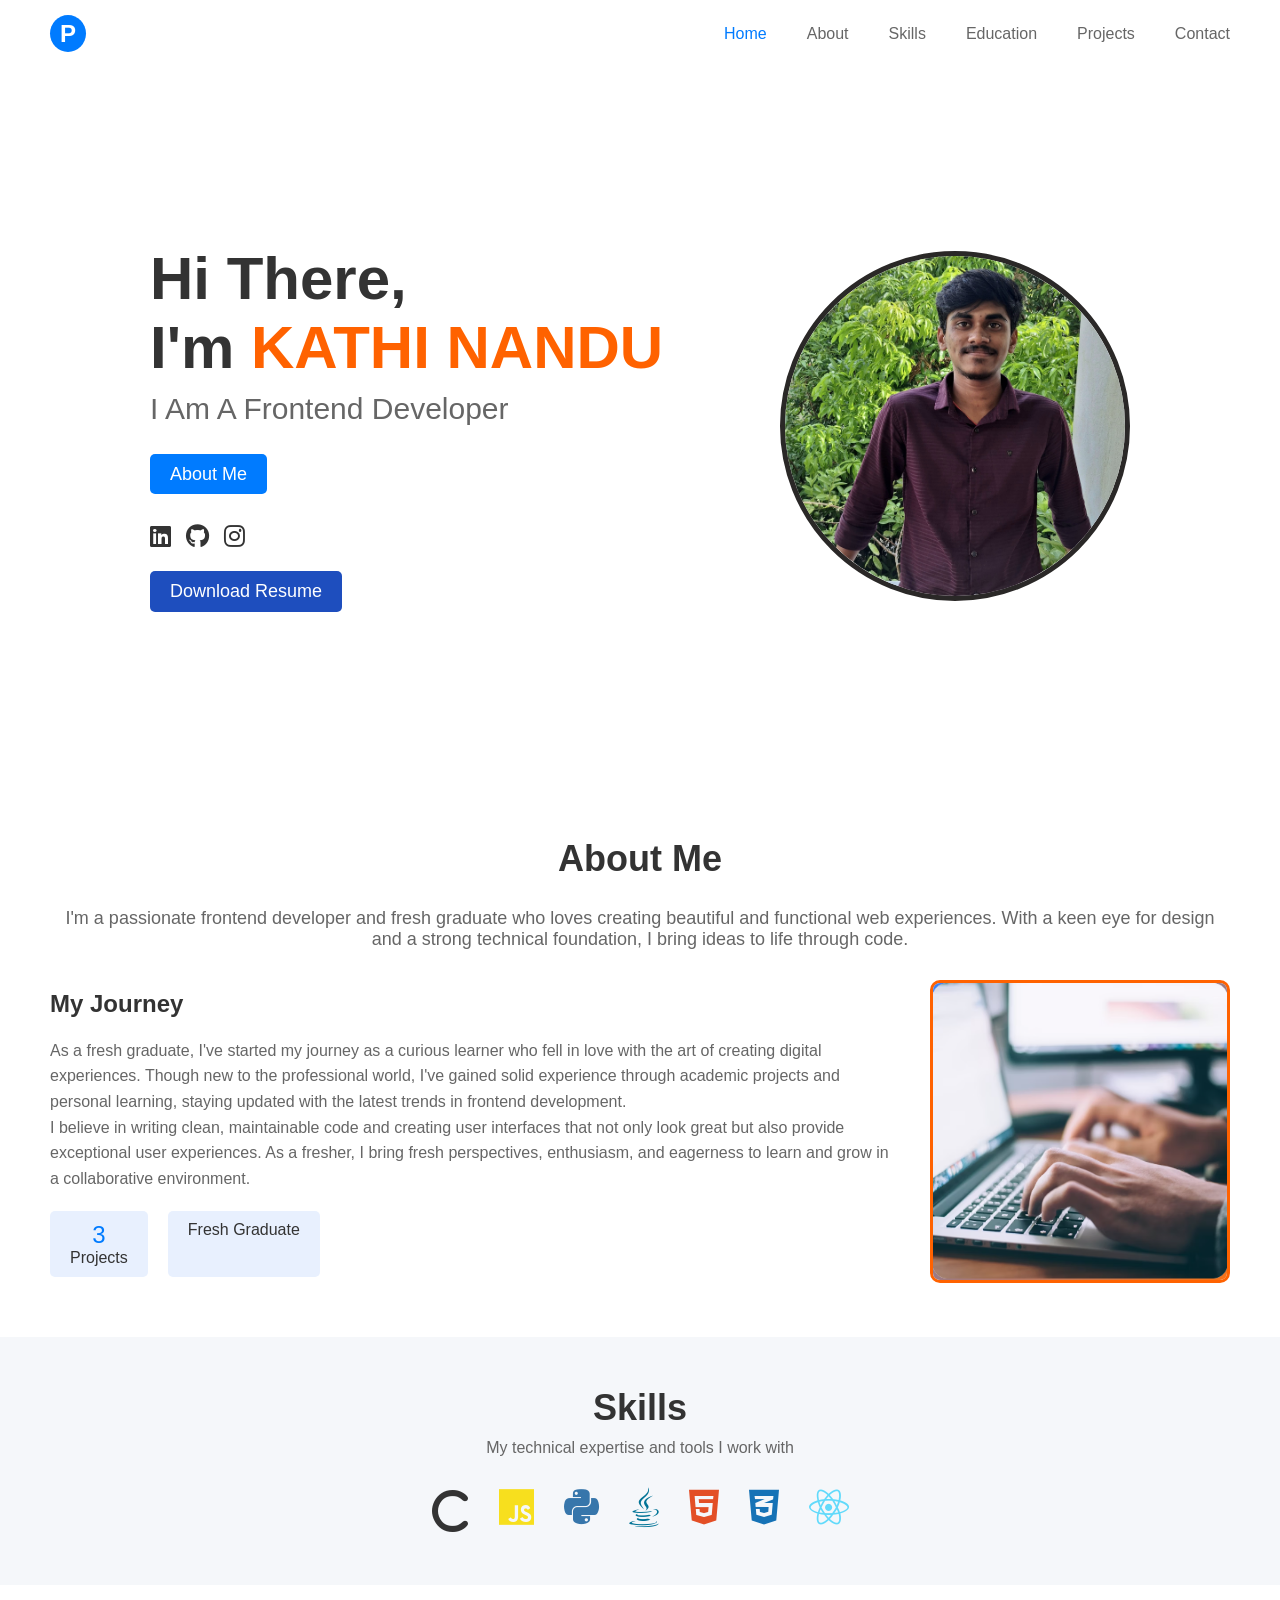
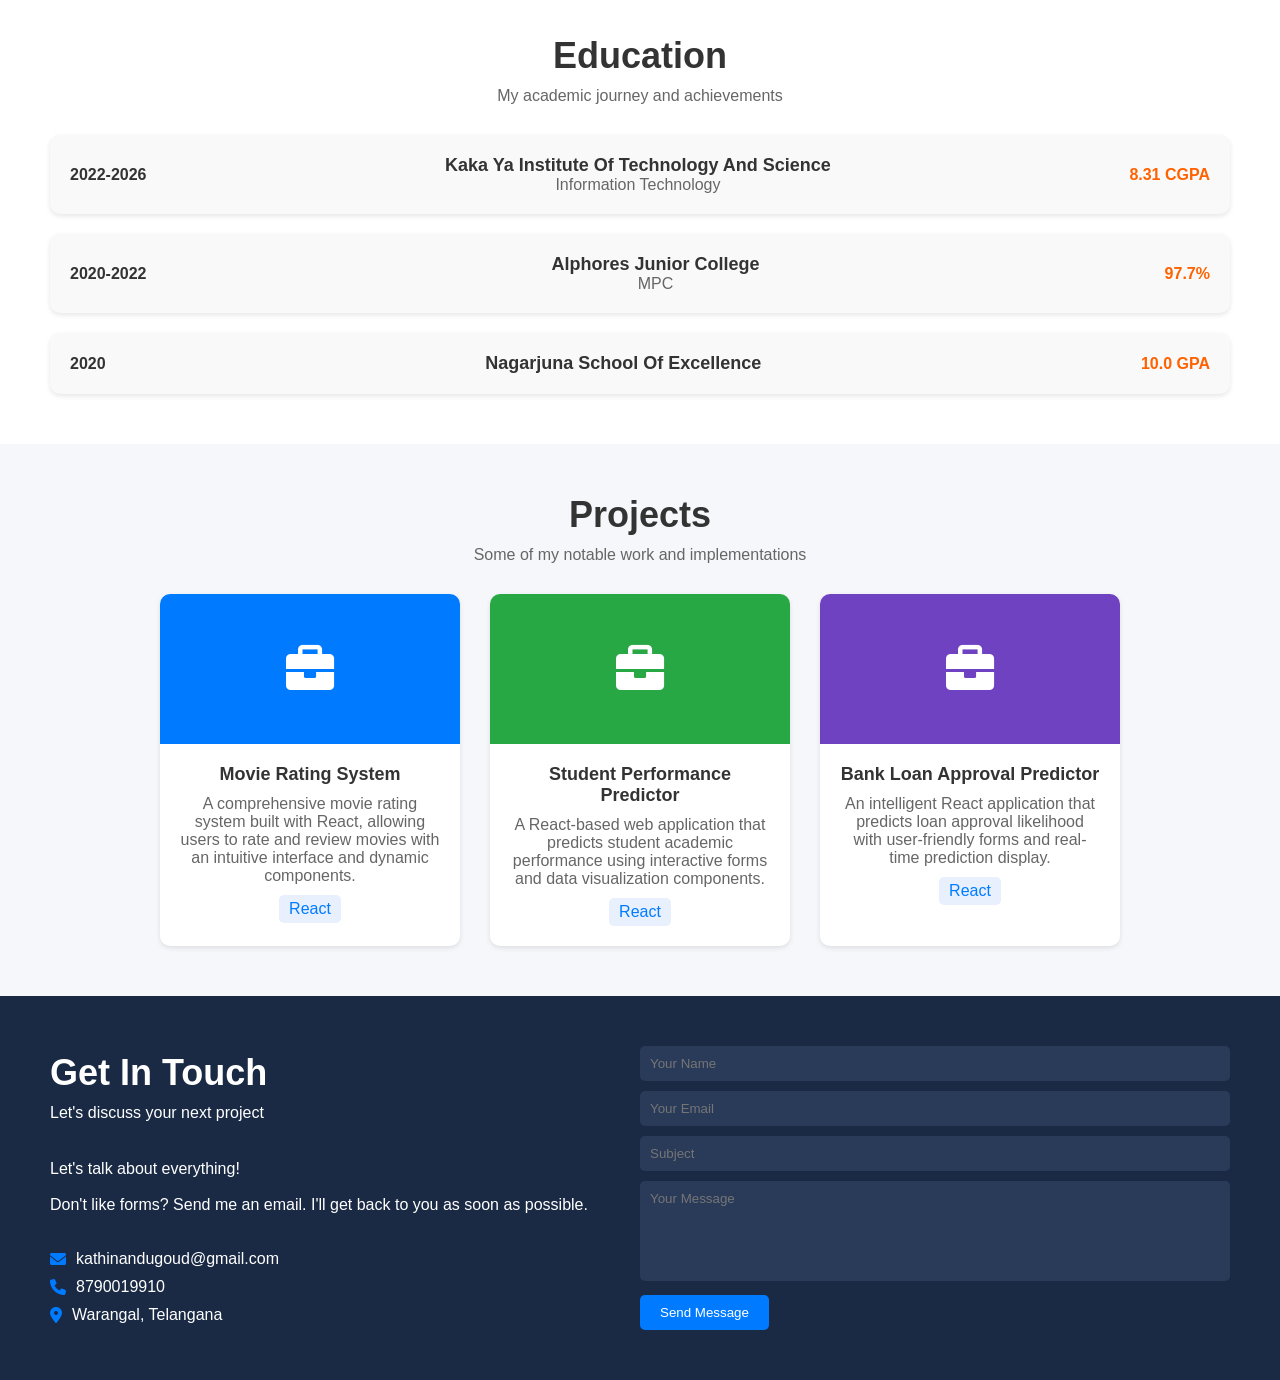
<file: index.html>
<!DOCTYPE html>
<html lang="en">
<head>
    <meta charset="UTF-8">
    <meta name="viewport" content="width=device-width, initial-scale=1.0">
    <title>Portfolio</title>
    <link rel="stylesheet" href="https://cdnjs.cloudflare.com/ajax/libs/font-awesome/6.0.0-beta3/css/all.min.css">
    <script src="Jav.js"></script>
     <link rel="stylesheet" href="styles.css">
</head>
<body>
    <!-- Navbar -->
    <nav class="navbar">
        <div class="logo"></div>
        <ul>
            <li><a href="#home" class="active">Home</a></li>
            <li><a href="#about">About</a></li>
            <li><a href="#skills">Skills</a></li>
            <li><a href="#education">Education</a></li>
            <li><a href="#projects">Projects</a></li>
            <li><a href="#contact">Contact</a></li>
        </ul>
    </nav>

   
    <section id="home" class="hero">
        <div class="text">
            <h1>Hi There, <br> I'm <span>KATHI NANDU</span></h1>
            <p>I Am A Frontend Developer</p>
            <br>
            
            <a href="#about" class="btn">About Me</a>
            <br>
            <br>
            <div class="social-icons">
                <a href="https://www.linkedin.com/feed/" target="_blank"><i class="fab fa-linkedin"></i></a>
                <a href="https://github.com/" target="_blank"><i class="fab fa-github"></i></a>
                <a href="https://www.instagram.com/" target="_blank"><i class="fab fa-instagram"></i></a>
            </div>
            <a href="https://drive.google.com/file/d/1x8yhtJcV9KcIjGxbTSZ_shq86m7dURhR/view?usp=sharing" class="resume-btn" target="_blank">Download Resume</a>
        </div>
        <div class="image">
            <img src="Images\Nandu.jpg" alt="Profile">
        </div>
    </section>

    <section id="about" class="about">
        <h2>About Me</h2>
        <br>
        <p class="subtitle" style="font-size: large;">I'm a passionate frontend developer and fresh graduate who loves creating beautiful and functional web experiences. With a keen eye for design and a strong technical foundation, I bring ideas to life through code.</p>
        <div class="content">
            <div class="text">
                <h3>My Journey</h3>
                <p style="font-size: medium;">As a fresh graduate, I've started my journey as a curious learner who fell in love with the art of creating digital experiences. Though new to the professional world, I've gained solid experience through academic projects and personal learning, staying updated with the latest trends in frontend development.</p>
                <p style="font-size: medium;">I believe in writing clean, maintainable code and creating user interfaces that not only look great but also provide exceptional user experiences. As a fresher, I bring fresh perspectives, enthusiasm, and eagerness to learn and grow in a collaborative environment.</p>
                <div class="stats">
                    <div>
                        <span>3</span>
                        Projects
                    </div>
                    <div>
                        
                        Fresh Graduate  
                    </div>
                </div>
            </div>
            <div class="image">
                <img src="Images\Lap.png" alt="Working">
            </div>
        </div>
    </section>

    <!-- Skills Section -->
    <section id="skills" class="skills">
        <h2>Skills</h2>
        <p class="subtitle">My technical expertise and tools I work with</p>
        <div class="icons">
            <i class="fab fa-c" title="C"></i>
           <i class="fab fa-js" style="color: #f7df1e; font-size: 40px;"></i>
            <i class="fab fa-python" style="color: #3776AB; font-size: 40px;"></i>
            <i class="fab fa-java" style="color: #007396; font-size: 40px;"></i>
            <i class="fab fa-html5" style="color: #e34f26; font-size: 40px;"></i>
            <i class="fab fa-css3-alt" style="color: #1572b6; font-size: 40px;"></i>
            <i class="fab fa-react" style="color: #61dafb; font-size: 40px;"></i>

            
        </div>
    </section>

    <!-- Education Section -->
    <section id="education" class="education">
        <h2>Education</h2>
        <p class="subtitle">My academic journey and achievements</p>
        <div class="timeline">
            <div class="entry">
                <div class="year">2022-2026</div>
                <div class="details">
                    <h4>Kaka Ya Institute Of Technology And Science</h4>
                    <p>Information Technology</p>
                </div>
                <div class="score">8.31 CGPA</div>
            </div>
            <div class="entry">
                <div class="year">2020-2022</div>
                <div class="details">
                    <h4>Alphores Junior College</h4>
                    <p>MPC</p>
                </div>
                <div class="score">97.7%</div>
            </div>
            <div class="entry">
                <div class="year">2020</div>
                <div class="details">
                    <h4>Nagarjuna School Of Excellence</h4>
                </div>
                <div class="score">10.0 GPA</div>
            </div>
        </div>
    </section>

    <!-- Projects Section -->
    <section id="projects" class="projects">
        <h2>Projects</h2>
        <p class="subtitle">Some of my notable work and implementations</p>
        <div class="gallery">
            <div class="project">
                <div class="image">
                    <i class="fas fa-briefcase"></i>
                </div>
                <div class="content">
                    <h4>Movie Rating System</h4>
                    <p>A comprehensive movie rating system built with React, allowing users to rate and review movies with an intuitive interface and dynamic components.</p>
                    <span class="tag">React</span>
                </div>
            </div>
            <div class="project">
                <div class="image">
                    <i class="fas fa-briefcase"></i>
                </div>
                <div class="content">
                    <h4>Student Performance Predictor</h4>
                    <p>A React-based web application that predicts student academic performance using interactive forms and data visualization components.</p>
                    <span class="tag">React</span>
                </div>
            </div>
            <div class="project">
                <div class="image">
                    <i class="fas fa-briefcase"></i>
                </div>
                <div class="content">
                    <h4>Bank Loan Approval Predictor</h4>
                    <p>An intelligent React application that predicts loan approval likelihood with user-friendly forms and real-time prediction display.</p>
                    <span class="tag">React</span>
                </div>
            </div>
        </div>
    </section>

    <!-- Contact Section -->
    <section id="contact" class="contact">
        <div class="text">
            <h2>Get In Touch</h2>
            <p class="subtitle">Let's discuss your next project</p>
            <br>
            <p>Let's talk about everything!</p>
            <br>
            <p>Don't like forms? Send me an email. I'll get back to you as soon as possible.</p>
            <br>
            <br>
            <div class="info">
                <p><i class="fas fa-envelope"></i> kathinandugoud@gmail.com</p>
                <p><i class="fas fa-phone"></i> 8790019910</p>
                <p><i class="fas fa-map-marker-alt"></i> Warangal, Telangana</p>
            </div>
        </div>
        <div class="form">
            <input type="text" placeholder="Your Name">
            <input type="email" placeholder="Your Email">
            <input type="text" placeholder="Subject">
            <textarea placeholder="Your Message"></textarea>
            <button onclick="alert('Message sent!')">Send Message</button>
        </div>
    </section>

    <script>
        // Add active class to navbar links on click
        const navLinks = document.querySelectorAll('.navbar ul li a');
        navLinks.forEach(link => {
            link.addEventListener('click', function() {
                navLinks.forEach(l => l.classList.remove('active'));
                this.classList.add('active');
            });
        });
    </script>
</body>
</html>
</file>
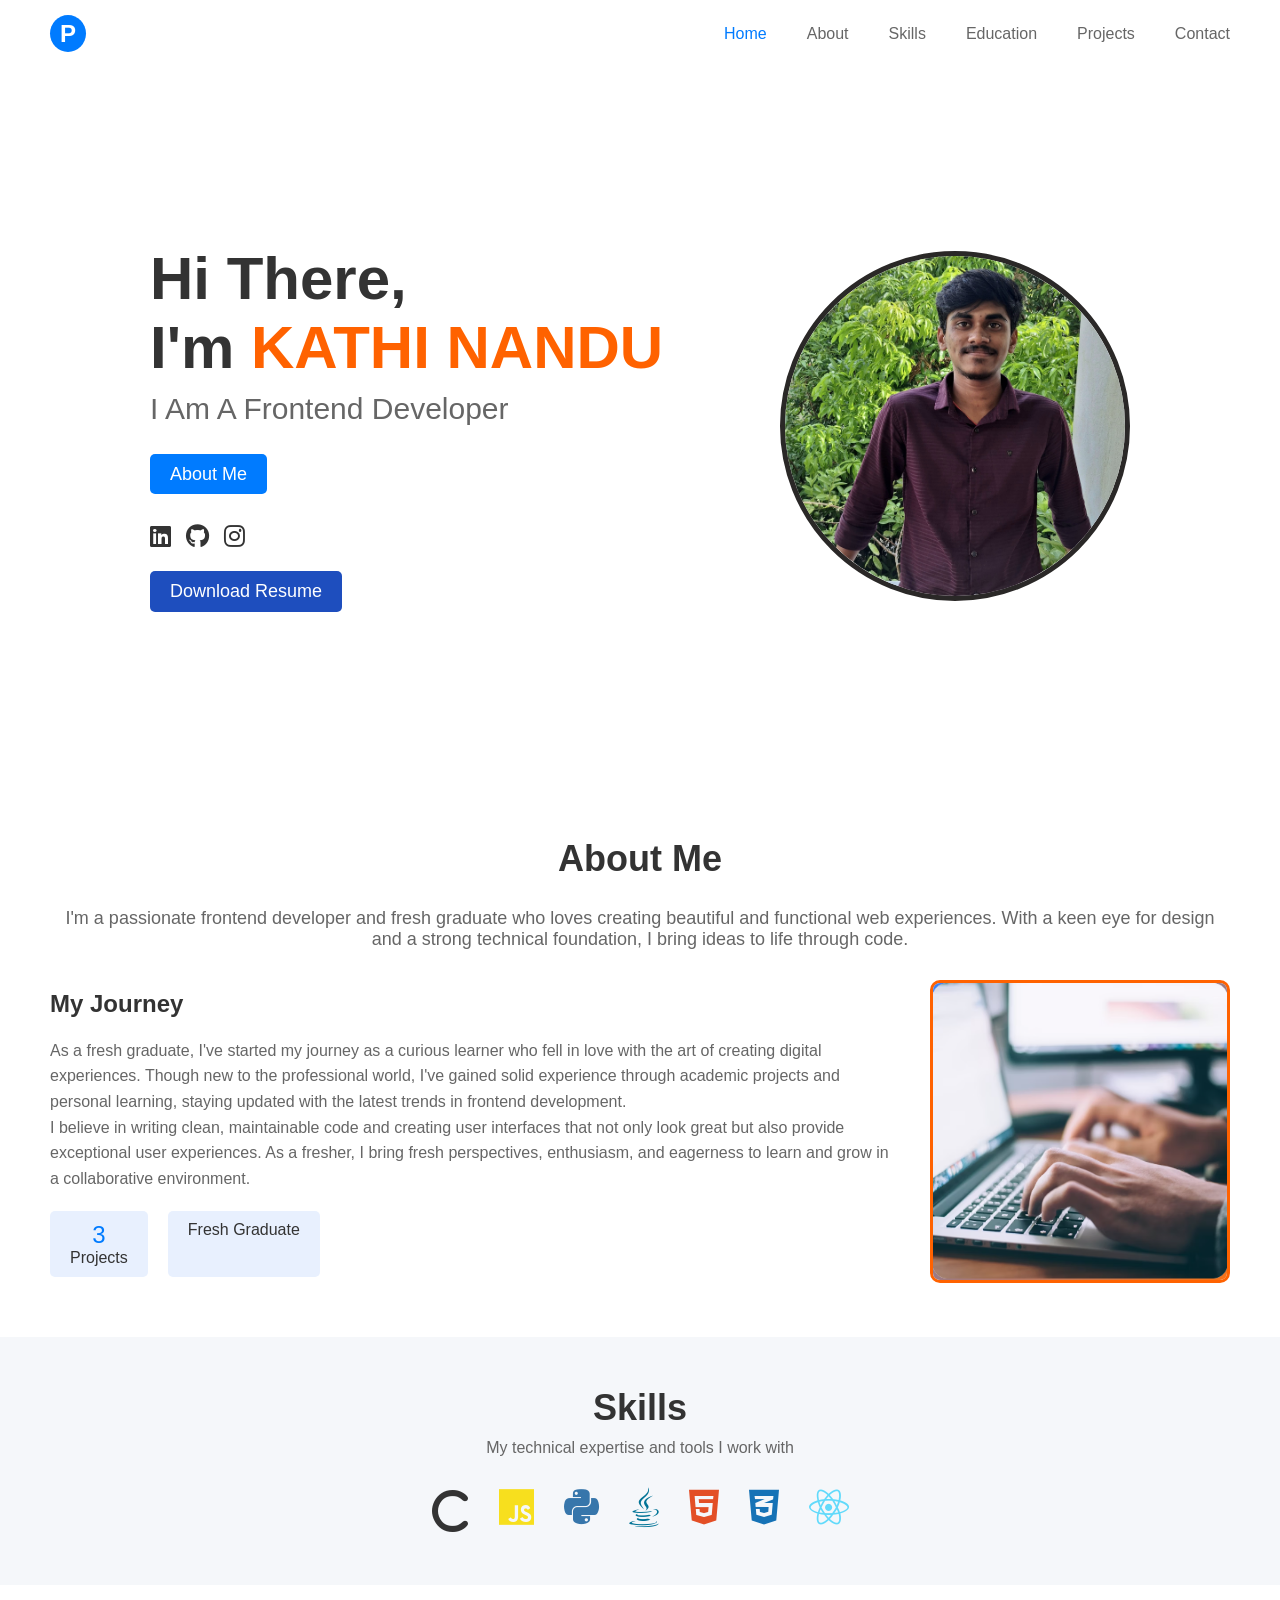
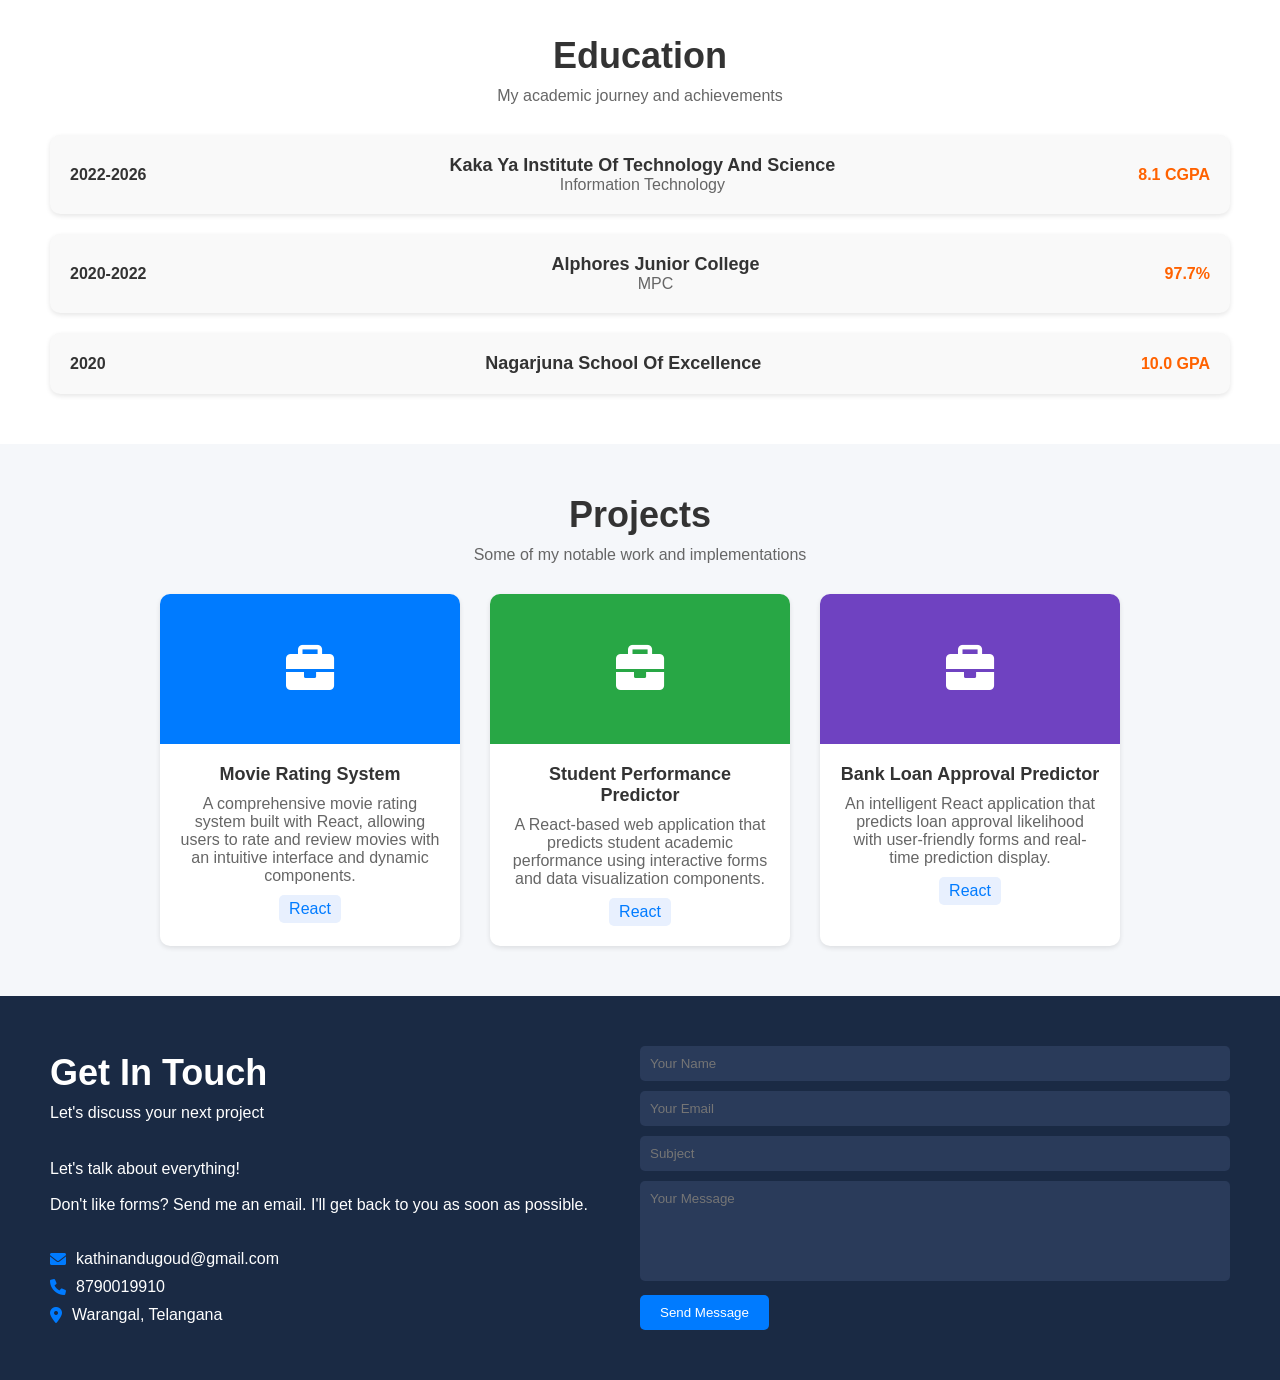
<file: index (3).html>
<!DOCTYPE html>
<html lang="en">
<head>
    <meta charset="UTF-8">
    <meta name="viewport" content="width=device-width, initial-scale=1.0">
    <title>Kathi Nandu - Portfolio</title>
    <link rel="stylesheet" href="https://cdnjs.cloudflare.com/ajax/libs/font-awesome/6.0.0-beta3/css/all.min.css">
    <script src="Jav.js"></script>
     <link rel="stylesheet" href="styles.css">
</head>
<body>
    <!-- Navbar -->
    <nav class="navbar">
        <div class="logo"></div>
        <ul>
            <li><a href="#home" class="active">Home</a></li>
            <li><a href="#about">About</a></li>
            <li><a href="#skills">Skills</a></li>
            <li><a href="#education">Education</a></li>
            <li><a href="#projects">Projects</a></li>
            <li><a href="#contact">Contact</a></li>
        </ul>
    </nav>

   
    <section id="home" class="hero">
        <div class="text">
            <h1>Hi There, <br> I'm <span>KATHI NANDU</span></h1>
            <p>I Am A Frontend Developer</p>
            <br>
            
            <a href="#about" class="btn">About Me</a>
            <br>
            <br>
            <div class="social-icons">
                <a href="https://www.linkedin.com/feed/" target="_blank"><i class="fab fa-linkedin"></i></a>
                <a href="https://github.com/" target="_blank"><i class="fab fa-github"></i></a>
                <a href="https://www.instagram.com/" target="_blank"><i class="fab fa-instagram"></i></a>
            </div>
            <a href="Resume 1.pdf" class="resume-btn" target="_blank">Download Resume</a>
        </div>
        <div class="image">
            <img src="Images\Nandu.jpg" alt="Profile">
        </div>
    </section>

    <section id="about" class="about">
        <h2>About Me</h2>
        <br>
        <p class="subtitle" style="font-size: large;">I'm a passionate frontend developer and fresh graduate who loves creating beautiful and functional web experiences. With a keen eye for design and a strong technical foundation, I bring ideas to life through code.</p>
        <div class="content">
            <div class="text">
                <h3>My Journey</h3>
                <p style="font-size: medium;">As a fresh graduate, I've started my journey as a curious learner who fell in love with the art of creating digital experiences. Though new to the professional world, I've gained solid experience through academic projects and personal learning, staying updated with the latest trends in frontend development.</p>
                <p style="font-size: medium;">I believe in writing clean, maintainable code and creating user interfaces that not only look great but also provide exceptional user experiences. As a fresher, I bring fresh perspectives, enthusiasm, and eagerness to learn and grow in a collaborative environment.</p>
                <div class="stats">
                    <div>
                        <span>3</span>
                        Projects
                    </div>
                    <div>

                        Fresh Graduate  
                    </div>
                </div>
            </div>
            <div class="image">
                <img src="Images\Lap.png" alt="Working">
            </div>
        </div>
    </section>

    <!-- Skills Section -->
    <section id="skills" class="skills">
        <h2>Skills</h2>
        <p class="subtitle">My technical expertise and tools I work with</p>
        <div class="icons">
            <i class="fab fa-c" title="C"></i>
           <i class="fab fa-js" style="color: #f7df1e; font-size: 40px;"></i>
            <i class="fab fa-python" style="color: #3776AB; font-size: 40px;"></i>
            <i class="fab fa-java" style="color: #007396; font-size: 40px;"></i>
            <i class="fab fa-html5" style="color: #e34f26; font-size: 40px;"></i>
            <i class="fab fa-css3-alt" style="color: #1572b6; font-size: 40px;"></i>
            <i class="fab fa-react" style="color: #61dafb; font-size: 40px;"></i>

            
        </div>
    </section>

    <!-- Education Section -->
    <section id="education" class="education">
        <h2>Education</h2>
        <p class="subtitle">My academic journey and achievements</p>
        <div class="timeline">
            <div class="entry">
                <div class="year">2022-2026</div>
                <div class="details">
                    <h4>Kaka Ya Institute Of Technology And Science</h4>
                    <p>Information Technology</p>
                </div>
                <div class="score">8.1 CGPA</div>
            </div>
            <div class="entry">
                <div class="year">2020-2022</div>
                <div class="details">
                    <h4>Alphores Junior College</h4>
                    <p>MPC</p>
                </div>
                <div class="score">97.7%</div>
            </div>
            <div class="entry">
                <div class="year">2020</div>
                <div class="details">
                    <h4>Nagarjuna School Of Excellence</h4>
                </div>
                <div class="score">10.0 GPA</div>
            </div>
        </div>
    </section>

    <!-- Projects Section -->
    <section id="projects" class="projects">
        <h2>Projects</h2>
        <p class="subtitle">Some of my notable work and implementations</p>
        <div class="gallery">
            <div class="project">
                <div class="image">
                    <i class="fas fa-briefcase"></i>
                </div>
                <div class="content">
                    <h4>Movie Rating System</h4>
                    <p>A comprehensive movie rating system built with React, allowing users to rate and review movies with an intuitive interface and dynamic components.</p>
                    <span class="tag">React</span>
                </div>
            </div>
            <div class="project">
                <div class="image">
                    <i class="fas fa-briefcase"></i>
                </div>
                <div class="content">
                    <h4>Student Performance Predictor</h4>
                    <p>A React-based web application that predicts student academic performance using interactive forms and data visualization components.</p>
                    <span class="tag">React</span>
                </div>
            </div>
            <div class="project">
                <div class="image">
                    <i class="fas fa-briefcase"></i>
                </div>
                <div class="content">
                    <h4>Bank Loan Approval Predictor</h4>
                    <p>An intelligent React application that predicts loan approval likelihood with user-friendly forms and real-time prediction display.</p>
                    <span class="tag">React</span>
                </div>
            </div>
        </div>
    </section>

    <!-- Contact Section -->
    <section id="contact" class="contact">
        <div class="text">
            <h2>Get In Touch</h2>
            <p class="subtitle">Let's discuss your next project</p>
            <br>
            <p>Let's talk about everything!</p>
            <br>
            <p>Don't like forms? Send me an email. I'll get back to you as soon as possible.</p>
            <br>
            <br>
            <div class="info">
                <p><i class="fas fa-envelope"></i> kathinandugoud@gmail.com</p>
                <p><i class="fas fa-phone"></i> 8790019910</p>
                <p><i class="fas fa-map-marker-alt"></i> Warangal, Telangana</p>
            </div>
        </div>
        <div class="form">
            <input type="text" placeholder="Your Name">
            <input type="email" placeholder="Your Email">
            <input type="text" placeholder="Subject">
            <textarea placeholder="Your Message"></textarea>
            <button onclick="alert('Message sent!')">Send Message</button>
        </div>
    </section>

    <script>
        // Add active class to navbar links on click
        const navLinks = document.querySelectorAll('.navbar ul li a');
        navLinks.forEach(link => {
            link.addEventListener('click', function() {
                navLinks.forEach(l => l.classList.remove('active'));
                this.classList.add('active');
            });
        });
    </script>
</body>
</html>
</file>
<file: styles.css>
* {
            margin: 0;
            padding: 0;
            box-sizing: border-box;
            font-family: 'Arial', sans-serif;
        }

        body {
            background-color: #f5f7fa;
            color: #333;
        }

        /* Navbar */
        .navbar {
            display: flex;
            justify-content: space-between;
            align-items: center;
            padding: 20px 50px;
            background-color: #fff;
            box-shadow: 0 2px 5px rgba(0, 0, 0, 0.1);
        }

        .navbar .logo {
            font-size: 24px;
            font-weight: bold;
        }

        .navbar .logo::before {
            content: "P";
            background-color: #007bff;
            color: #fff;
            padding: 5px 10px;
            border-radius: 50%;
            margin-right: 5px;
        }

        .navbar ul {
            list-style: none;
            display: flex;
            gap: 40px; 
        }

        .navbar ul li a {
            text-decoration: none;
            color: #666;
            font-weight: 500;
        }

        .navbar ul li a:hover,
        .navbar ul li a.active {
            color: #007bff;
        }

        /* Hero Section */
        .hero {
            display: flex;
            justify-content: space-between;
            align-items: center;
            padding: 50px;
            height: 80vh;
            background-color: #fff;
        }

        .hero .text {
            max-width: 50%;
            margin-left: 100px;
        }

        .hero .text h1 {
            font-size: 60px;
            margin-bottom: 10px;
        }

        .hero .text h1 span {
            color: #ff6200;
        }

        .hero .text p {
            font-size: 30px;
            color: #666;
            margin-bottom: 20px;
        }

        .hero .text .btn {
            padding: 10px 20px;
            background-color: #007bff;
            color: #fff;
            text-decoration: none;
            border-radius: 5px;
            font-size: 18px;
              
        }
        .hero .text a{
             transition: transform 0.3s, color 0.3s;
        }
        .hero .text a:hover{
              transform: scale(1.2);
        }
        .hero .text .btn:hover {
            transform: scale(1.2);
            background-color: #0056b3;
        }

        .hero .social-icons {
            margin-top: 20px;
            display: flex;
            gap: 15px;
        }

        .hero .social-icons a {
            font-size: 24px;
            color: #333;
            transition: transform 0.3s, color 0.3s;
        }

        .hero .social-icons a:hover {
            transform: scale(1.2);
            color: #007bff;
        }

        .hero .resume-btn {
            margin-top: 20px;
            display: inline-block;
            padding: 10px 20px;
            background-color: #1e4ebe;
            color: #fff;
            text-decoration: none;
            border-radius: 5px;
            font-size: 18px;
             transition: transform 0.3s, color 0.3s;
        }

        .hero .resume-btn:hover {
            transform: scale(0.9);
            background-color: #033d7e;
        }

        .hero .image {
            margin-right: 100px;
        }

        .hero .image img {
            width: 350px;
            height: 350px;
            border-radius: 50%;
            object-fit: cover;
            border: 5px solid #2a2827;
            transition: transform 0.3s, color 0.3s;
        }
        .hero .image img:hover{
            transform: scale(1.2);

        }

        /* About Section */
        .about {
            padding: 50px;
            background-color: #fff;
        }

        .about h2 {
            text-align: center;
            font-size: 36px;
            margin-bottom: 10px;
        }

        .about p.subtitle {
            text-align: center;
            color: #666;
            margin-bottom: 30px;
        }

        .about .content {
            display: flex;
            gap: 30px;
            align-items: center;
        }

        .about .content .text {
            flex: 1;
        }

        .about .content .text h3 {
            font-size: 24px;
            margin-bottom: 20px;
        }

        .about .content .text p {
            color: #666;
            line-height: 1.6;
        }

        .about .content .stats {
            display: flex;
            gap: 20px;
            margin-top: 20px;
        }

        .about .content .stats div {
        background-color: #e8f0fe;
        padding: 10px 20px;
        border-radius: 5px;
        text-align: center;
        }

        .about .content .stats div span {
            display: block;
            font-size: 24px;
            color: #007bff;
        }

        .about .content .image img {
            width: 300px;
            border-radius: 10px;
            border: 3px solid #ff6200;
        }

        /* Skills Section */
        .skills {
            padding: 50px;
            background-color: #f5f7fa;
            text-align: center;
        }

        .skills h2 {
            font-size: 36px;
            margin-bottom: 10px;
        }

        .skills p.subtitle {
            color: #666;
            margin-bottom: 30px;
        }

        .skills .icons {
            display: flex;
            justify-content: center;
            gap: 30px;
            flex-wrap: wrap;
        }

        .skills .icons i {
            font-size: 48px;
            transition: transform 0.3s;
        }

        .skills .icons i:hover {
            transform: scale(1.2);
        }

        /* Education Section */
        .education {
            padding: 50px;
            background-color: #fff;
            text-align: center;
        }

        .education h2 {
            font-size: 36px;
            margin-bottom: 10px;
        }

        .education p.subtitle {
            color: #666;
            margin-bottom: 30px;
        }

        .education .timeline {
            display: flex;
            flex-direction: column;
            gap: 20px;
        }

        .education .timeline .entry {
            background-color: #f9f9f9;
            padding: 20px;
            border-radius: 10px;
            display: flex;
            justify-content: space-between;
            align-items: center;
            box-shadow: 0 2px 5px rgba(0, 0, 0, 0.1);
        }

        .education .timeline .entry .year {
            font-weight: bold;
        }

        .education .timeline .entry .details h4 {
            font-size: 18px;
        }

        .education .timeline .entry .details p {
            color: #666;
        }

        .education .timeline .entry .score {
            color: #ff6200;
            font-weight: bold;
        }

        /* Projects Section */
        .projects {
            padding: 50px;
            background-color: #f5f7fa;
            text-align: center;
        }

        .projects h2 {
            font-size: 36px;
            margin-bottom: 10px;
        }

        .projects p.subtitle {
            color: #666;
            margin-bottom: 30px;
        }

        .projects .gallery {
            display: flex;
            justify-content: center;
            gap: 30px;
            flex-wrap: wrap;
        }

        .projects .gallery .project {
            background-color: #fff;
            width: 300px;
            border-radius: 10px;
            overflow: hidden;
            box-shadow: 0 2px 5px rgba(0, 0, 0, 0.1);
            transition: transform 0.3s;
        }

        .projects .gallery .project:hover {
            transform: translateY(-10px);
        }

        .projects .gallery .project .image {
            height: 150px;
            display: flex;
            justify-content: center;
            align-items: center;
        }

        .projects .gallery .project .image i {
            font-size: 48px;
            color: #fff;
        }

        .projects .gallery .project:nth-child(1) .image {
            background-color: #007bff;
        }

        .projects .gallery .project:nth-child(2) .image {
            background-color: #28a745;
        }

        .projects .gallery .project:nth-child(3) .image {
            background-color: #6f42c1;
        }

        .projects .gallery .project .content {
            padding: 20px;
        }

        .projects .gallery .project .content h4 {
            font-size: 18px;
            margin-bottom: 10px;
        }

        .projects .gallery .project .content p {
            color: #666;
            margin-bottom: 10px;
        }

        .projects .gallery .project .content .tag {
            display: inline-block;
            padding: 5px 10px;
            background-color: #e8f0fe;
            color: #007bff;
            border-radius: 5px;
        }

        /* Contact Section */
        .contact {
            padding: 50px;
            background-color: #1a2a44;
            color: #fff;
            display: flex;
            justify-content: space-between;
            align-items: center;
        }

        .contact .text h2 {
            font-size: 36px;
            margin-bottom: 10px;
        }

        .contact .text p.subtitle {
            margin-bottom: 20px;
        }

        .contact .text .info {
            display: flex;
            flex-direction: column;
            gap: 10px;
        }

        .contact .text .info p {
            display: flex;
            align-items: center;
            gap: 10px;
        }

        .contact .text .info p i {
            color: #007bff;
        }

        .contact .form {
            width: 50%;
        }

        .contact .form input,
        .contact .form textarea {
            width: 100%;
            padding: 10px;
            margin-bottom: 10px;
            border: none;
            border-radius: 5px;
            background-color: #2a3b5a;
            color: #fff;
        }

        .contact .form textarea {
            height: 100px;
            resize: none;
        }

        .contact .form button {
            padding: 10px 20px;
            background-color: #007bff;
            color: #fff;
            border: none;
            border-radius: 5px;
            cursor: pointer;
        }

        .contact .form button:hover {
            background-color: #0056b3;
        }

        /* Responsive Design */
        @media (max-width: 1024px) {
            /* Navbar */
            .navbar {
                padding: 20px 30px;
            }

            .navbar ul {
                gap: 20px; /* Adjusted spacing for smaller screens */
                }

            .navbar ul li a {
                font-size: 14px;
            }

            /* Hero Section */
            .hero {
                flex-direction: column;
                height: auto;
                padding: 30px;
                text-align: center;
            }

            .hero .text {
                max-width: 100%;
                margin-left: 0;
                margin-bottom: 30px;
            }

            .hero .text h1 {
                font-size: 48px;
            }

            .hero .text p {
                font-size: 24px;
            }

            .hero .image {
                margin-right: 0;
            }

            .hero .image img {
                width: 300px;
                height: 300px;
            }

            /* About Section */
            .about {
                padding: 30px;
            }

            .about .content {
                flex-direction: column;
                text-align: center;
            }

            .about .content .image img {
                width: 250px;
            }

            .about .content .stats {
                justify-content: center;
            }

            /* Skills Section */
            .skills {
                padding: 30px;
            }

            .skills .icons i {
                font-size: 40px;
            }

            /* Education Section */
            .education {
                padding: 30px;
            }

            .education .timeline .entry {
                flex-direction: column;
                text-align: center;
                gap: 10px;
            }

            /* Projects Section */
            .projects {
                padding: 30px;
            }

            .projects .gallery .project {
                width: 250px;
            }

            /* Contact Section */
            .contact {
                flex-direction: column;
                padding: 30px;
                text-align: center;
            }

            .contact .form {
                width: 100%;
            }
        }

        @media (max-width: 768px) {
            /* Navbar */
            .navbar {
                flex-direction: column;
                gap: 15px;
            }

            .navbar ul {
                flex-wrap: wrap;
                justify-content: center;
                gap: 15px; /* Adjusted spacing for smaller screens */
            }

            /* Hero Section */
            .hero .text h1 {
                font-size: 36px;
            }

            .hero .text p {
                font-size: 20px;
            }

            .hero .text .btn,
            .hero .resume-btn {
                font-size: 16px;
            }

            .hero .image img {
                width: 250px;
                height: 250px;
            }

            /* About Section */
            .about h2 {
                font-size: 28px;
            }

            .about .content .text h3 {
                font-size: 20px;
            }

            /* Skills Section */
            .skills h2 {
                font-size: 28px;
            }

            .skills .icons i {
                font-size: 36px;
            }

            /* Education Section */
            .education h2 {
                font-size: 28px;
            }

            .education .timeline .entry .details h4 {
                font-size: 16px;
            }

            /* Projects Section */
            .projects h2 {
                font-size: 28px;
            }

            /* Contact Section */
            .contact .text h2 {
                font-size: 28px;
            }
        }

        @media (max-width: 480px) {
            /* Navbar */
            .navbar {
                padding: 15px;
            }

            .navbar .logo {
                font-size: 20px;
            }

            .navbar ul {
                gap: 10px; /* Adjusted spacing for smaller screens */
            }

            .navbar ul li a {
                font-size: 12px;
            }

            /* Hero Section */
            .hero {
                padding: 20px;
            }

            .hero .text h1 {
                font-size: 28px;
            }

            .hero .text p {
                font-size: 16px;
            }

            .hero .social-icons a {
                font-size: 20px;
            }

            .hero .image img {
                width: 200px;
                height: 200px;
            }

            /* About Section */
            .about {
                padding: 20px;
            }

            .about h2 {
                font-size: 24px;
            }

            .about p.subtitle {
                font-size: 14px;
            }

            .about .content .text p {
                font-size: 14px;
            }

            .about .content .image img {
                width: 200px;
            }

            /* Skills Section */
            .skills {
                padding: 20px;
            }

            .skills h2 {
                font-size: 24px;
            }

            .skills p.subtitle {
                font-size: 14px;
            }

            .skills .icons i {
                font-size: 30px;
            }

            /* Education Section */
            .education {
                padding: 20px;
            }

            .education h2 {
                font-size: 24px;
            }

            .education p.subtitle {
                font-size: 14px;
            }

            .education .timeline .entry {
                padding: 15px;
            }

            /* Projects Section */
            .projects {
                padding: 20px;
            }

            .projects h2 {
                font-size: 24px;
            }

            .projects p.subtitle {
                font-size: 14px;
            }

            .projects .gallery .project {
                width: 100%;
            }

            /* Contact Section */
            .contact {
                padding: 20px;
            }

            .contact .text h2 {
                font-size: 24px;
            }

            .contact .text p {
                font-size: 14px;
            }
        }
</file>
